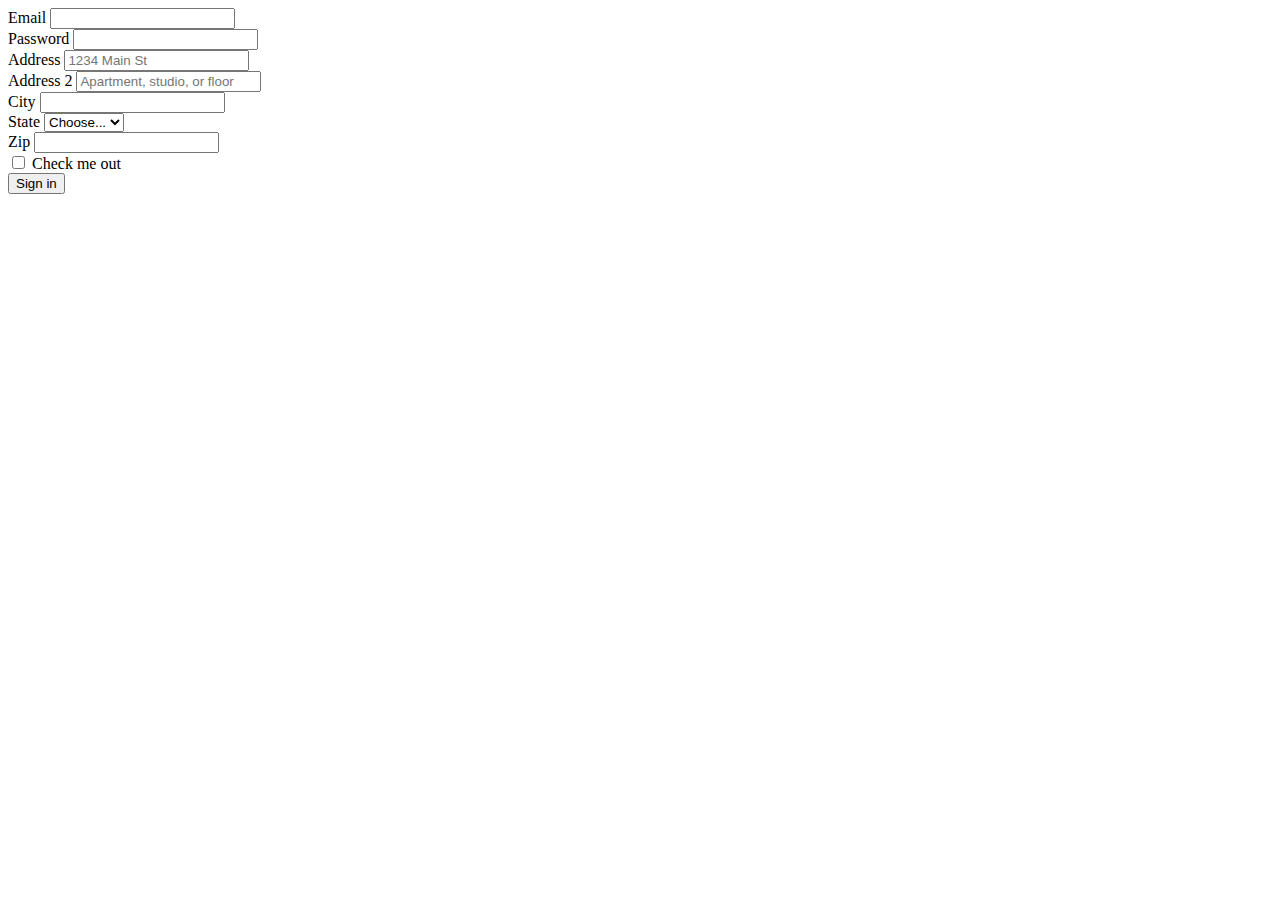
<file: forms.html>
<!DOCTYPE html>
<html lang="en">
<head>
    <meta charset="UTF-8">
    <meta http-equiv="X-UA-Compatible" content="IE=edge">
    <meta name="viewport" content="width=device-width, initial-scale=1.0">
    <link href="https://cdn.jsdelivr.net/npm/bootstrap@5.2.0/dist/css/bootstrap.min.css" rel="stylesheet" integrity="sha384-gH2yIJqKdNHPEq0n4Mqa/HGKIhSkIHeL5AyhkYV8i59U5AR6csBvApHHNl/vI1Bx" crossorigin="anonymous">
    <title>Form</title>
</head>

<body  class="body">
    <div class="container">

    
    <form class="row g-3">
        <div class="col-md-6">
          <label for="inputEmail4" class="form-label">Email</label>
          <input type="email" class="form-control" id="inputEmail4">
        </div>
        <div class="col-md-6">
          <label for="inputPassword4" class="form-label">Password</label>
          <input type="password" class="form-control" id="inputPassword4">
        </div>
        <div class="col-12">
          <label for="inputAddress" class="form-label">Address</label>
          <input type="text" class="form-control" id="inputAddress" placeholder="1234 Main St">
        </div>
        <div class="col-12">
          <label for="inputAddress2" class="form-label">Address 2</label>
          <input type="text" class="form-control" id="inputAddress2" placeholder="Apartment, studio, or floor">
        </div>
        <div class="col-md-6">
          <label for="inputCity" class="form-label">City</label>
          <input type="text" class="form-control" id="inputCity">
        </div>
        <div class="col-md-4">
          <label for="inputState" class="form-label">State</label>
          <select id="inputState" class="form-select">
            <option selected>Choose...</option>
            <option>...</option>
          </select>
        </div>
        <div class="col-md-2">
          <label for="inputZip" class="form-label">Zip</label>
          <input type="text" class="form-control" id="inputZip">
        </div>
        <div class="col-12">
          <div class="form-check">
            <input class="form-check-input" type="checkbox" id="gridCheck">
            <label class="form-check-label" for="gridCheck">
              Check me out
            </label>
          </div>
        </div>
        <div class="col-12">
          <button type="submit" class="btn btn-primary">Sign in</button>
        </div>
      </form>

    </div>
    <!-- <div class="form">
    <h2 class="h">Joining Form</h2>
    <form action="file.txt" >
        <label for="Name"><b>Name:</b></label>
        <div>
            <input type="text" name="myName" id="Name">
        </div>
        <br>
        
        <label for="Email"><b>Email:</b></label>
        <div>
            <input type="email" name="myEmail" id="Email">
        </div>
        <br>

        <div><b>Gender:</b></div>

        <label for="Gender"><b>Male:</b></label>
        <div>
            <input type="radio" name="myGender" id="Gender">
        </div>

        <label for="Gender"><b>Female:</b></label>
        <div>
            <input type="radio" name="myGender" id="Gender">
        </div>
        <br>

        <label for="Date"><b>Date of joining:</b></label>
        <div>
            <input type="date" name="myDate" id="Date">
        </div>
        <br>
        
        <label for="Time"><b>Time:</b></label>
        <div>
            <input type="time" name="myTime" id="Time">
        </div>
        <br>

        <div>
            <input type="submit" value="Submit Now">
        </div>
        <br>

        <div>
            <input type="reset" value="Reset">
        </div>
        <br>

        <div>
                <a href="web.html">HOME</a>
        </div>
    </form>
</div> -->
</body>

<!-- <style>
    .body{
        background-color: rgb(17, 16, 16);
    }


    .h{
        border: 10px;
        border-color: red;
    }

    a{
        border-style: solid;
        border-color: black;
        border-radius: 4px;
        text-decoration: none;
        padding: 2px;
        background-color: rgb(234, 241, 241);
        color: black;
    }
.form{
    display:block;
    align-items: center;
    text-align: center;
    border: solid 2px white;
    background-color: white;
    border-radius: 10px;
}

</style> -->
<script src="https://cdn.jsdelivr.net/npm/bootstrap@5.2.0/dist/js/bootstrap.bundle.min.js" integrity="sha384-A3rJD856KowSb7dwlZdYEkO39Gagi7vIsF0jrRAoQmDKKtQBHUuLZ9AsSv4jD4Xa" crossorigin="anonymous"></script>
</html>
</file>
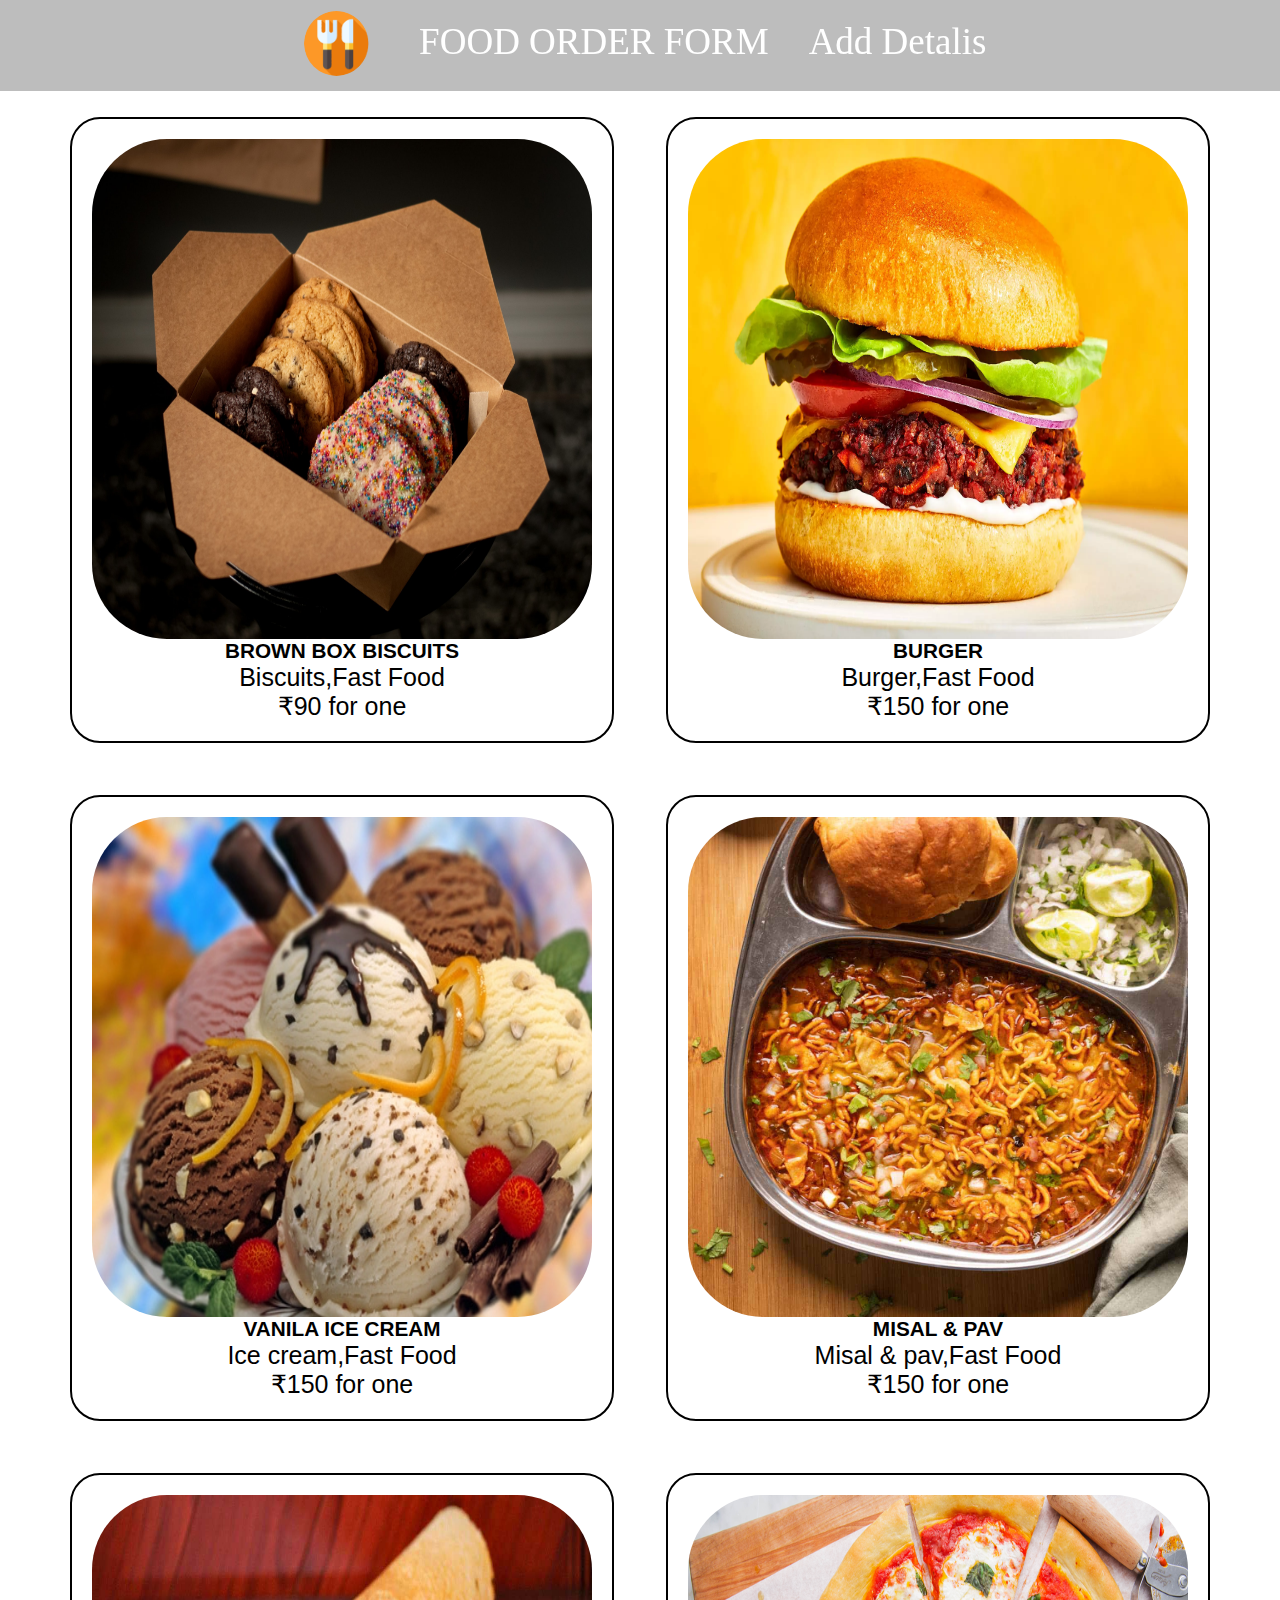
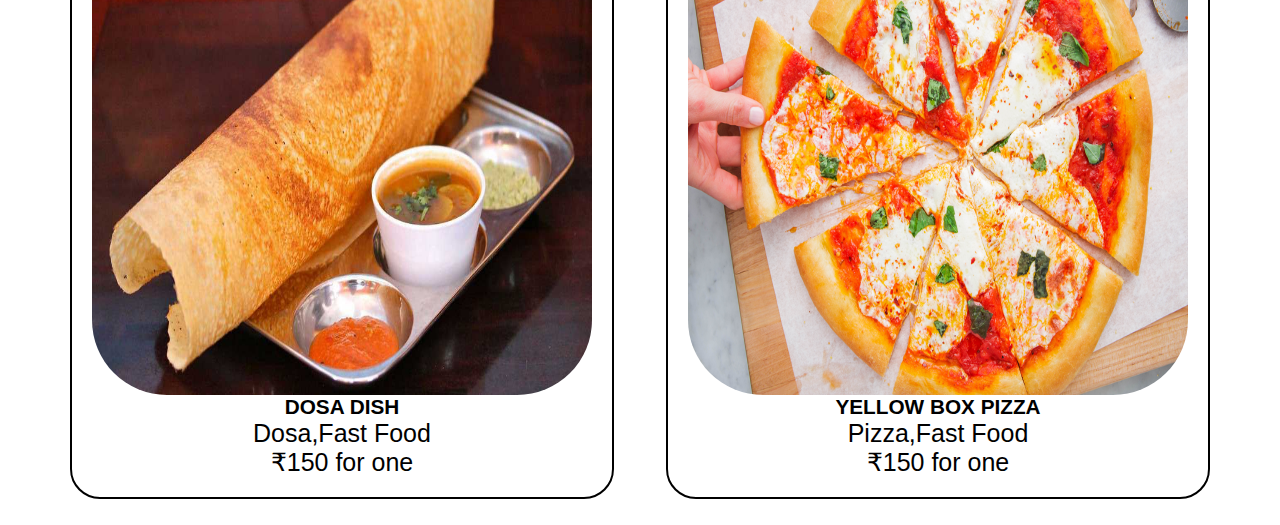
<file: order.html>
<!DOCTYPE html>
<html lang="en">
<head>
    <meta charset="UTF-8">
    <meta http-equiv="X-UA-Compatible" content="IE=edge">
    <meta name="viewport" content="width=device-width, initial-scale=1.0">
    <title>Fast Food Delivery</title>
</head>
<style>
    *{
    margin: 0;
    padding: 0;
}
    #navbar{
        display: flex;
        justify-content: center;
        color: white;
        top: 0px;
        position: sticky;
    }

    #navbar::before{
    content: "";
    background-color: black;
    position: absolute;
    top: 0px;
    left: 0px;
    right: 0px;
    bottom: 0px;
    height: 100%;
    width: 100%;
    z-index: -1;
    opacity: 0.26;   
}

#logo img {
    margin: 11px 30px;
    height: 65px;
    border-radius: 70px;
}
.name{
    font-size: 37px;
    margin: 10px;
    padding: 10px;
    font-family: 'Baloo Bhai 2', cursive;
}


/*section */

#section {
    display: grid;
    grid-template-columns: repeat(3,auto);
    justify-content: center;
    align-items: center;
}
#section img{
    height: 500px;
    width: 500px;
    border-radius: 75px;
}

.item {
    border: solid 2px black;
    margin: 26px;
    padding: 20px;
    display: grid;
    justify-items: center;
    border-radius: 30px;
    font-size: 25px;
    font-family: Okra, Helvetica, sans-serif;
    text-align: center;
}

.item div{
    font-family: Okra, Helvetica, sans-serif;
}

@media screen and (max-width:1770px) {
    #section {
    display:grid;
    grid-template-columns: repeat(2,auto);
    }
}
@media screen and (max-width:1160px) {

    #section {
    display:grid;
    grid-template-columns: repeat(2,auto);
    }
    #section img {
    height: 291px;
    width: 363px;
    border-radius: 38px;
}
.name{
    font-size: 28px;
}
.item {
    margin: 20px;
    padding: 20px;
    border-radius: 20px;
    font-size: 20px;
}
}

@media screen and (max-width:860px) {
    #section {
    display:grid;
    grid-template-columns: repeat(3,auto);
    }
    #section img {
    height: 214px;
    width: 190px;
    border-radius: 38px;
}
.name {
    font-size: 22px;
    margin: 3px;
    padding: 11px;
}
.item {
    margin: 4px;
    padding: 15px;
    border-radius: 20px;
    font-size: 12px;
}
#logo img {
    margin: 11px 6px;
    height: 45px;
    border-radius: 40px;
}
}

@media screen and (max-width:700px) {
    #section {
    display: grid;
    grid-template-columns: repeat(2,auto);
    }
}

@media screen and (max-width:465px) {
    #section {
    display:grid;
    grid-template-columns: repeat(2,auto);
    }
    #section img {
    height: 170px;
    width: 119px;
    border-radius: 38px;
}
.name {
    font-size: 15px;
    margin: 0px;
    padding: 10px;
}
.item {
    margin: 4px;
    padding: 15px;
    border-radius: 20px;
    font-size: 12px;
}
#logo img{
    margin: 8px 6px;
    height: 36px;
    border-radius: 40px;
}
}

@media screen and (max-width:390px) {
    #section {
    display:grid;
    grid-template-columns: repeat(2,auto);
    }
    .name {
    font-size: 16px;
    margin: 11px;
    padding: 0px;
}
#logo img {
    margin: 3px 5px;
    height: 45px;
    border-radius: 40px;
}
}

@media screen and (max-width:315px) {
    #section {
    grid-template-columns: repeat(1,auto);
    }
}

</style>
<body>
    <nav id="navbar">
        <div id="logo">
            <img src="foodzy-1.png" alt="MyOnlineMeal.com">
        </div>
           <div class="name" id="fname">FOOD ORDER FORM</div>
           <div class="name" id="sname">Add Detalis</div>
    </nav>

    <section id="section">
        <div class="item"><img src="order biscuits.jpeg"><h5>BROWN BOX BISCUITS</h5> <h7>Biscuits,Fast Food</h7><h8>&#8377;90 for one</h8></div>
        <div class="item"><img src="order burger.jpg"><h5>BURGER </h5> <h7>Burger,Fast Food</h7><h8>&#8377;150 for one</h8></div>
        <div class="item"><img src="order icecream.jpg"><h5> VANILA ICE CREAM</h5> <h7>Ice cream,Fast Food</h7><h8>&#8377;150 for one</h8></div>
        <div class="item"><img src="order misal.jpg"><h5>MISAL & PAV</h5> <h7>Misal & pav,Fast Food</h7><h8>&#8377;150 for one</h8></div>
        <div class="item"><img src="order pizza.jpg"><h5>DOSA DISH</h5> <h7>Dosa,Fast Food</h7><h8>&#8377;150 for one</h8></div>
        <div class="item"><img src="order pizza1.png"><h5>YELLOW BOX PIZZA </h5> <h7>Pizza,Fast Food</h7><h8> &#8377;150 for one</h8></div>
    </section>
</body>
</html>
</file>
